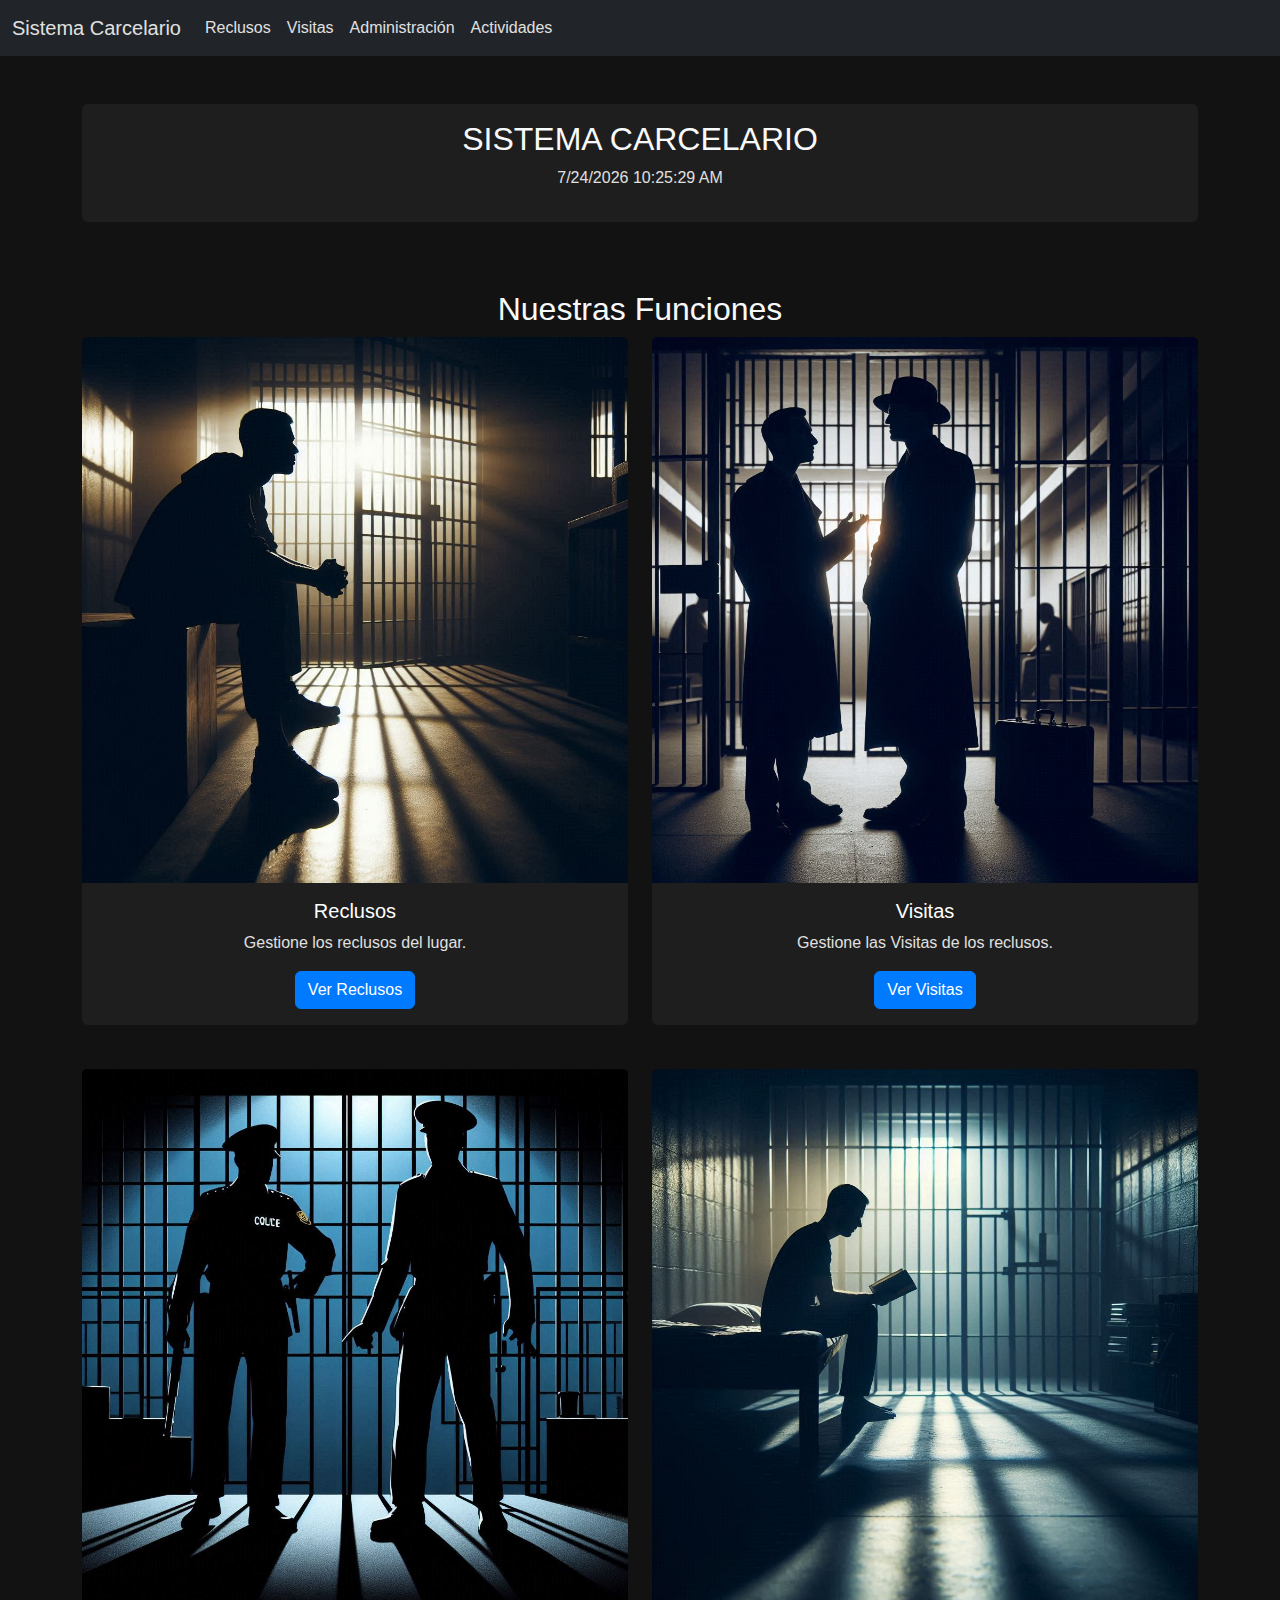
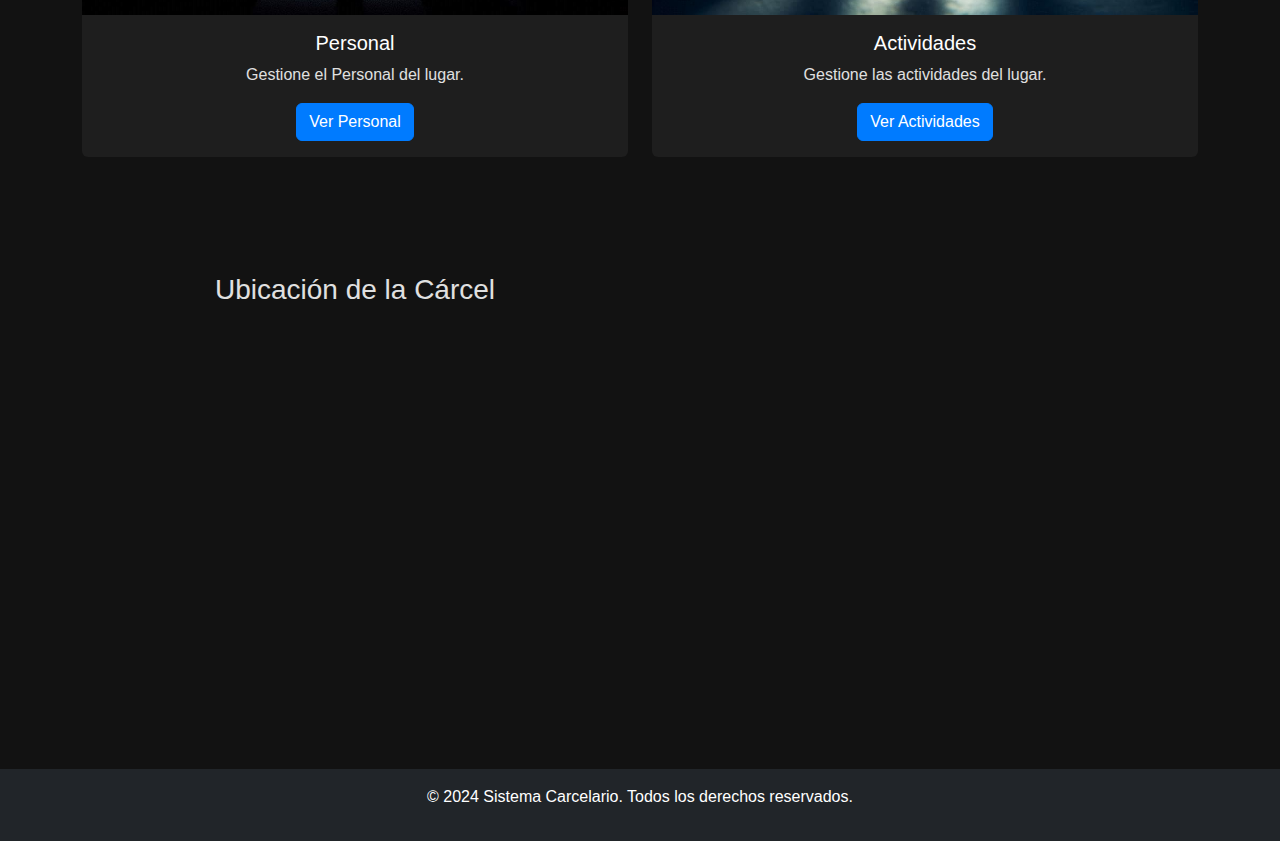
<file: index.html>
<!DOCTYPE html>
<html lang="es">
<head>
    <meta charset="UTF-8">
    <meta name="viewport" content="width=device-width, initial-scale=1.0">
    <title>Sistema Carcelario - Inicio</title>
    <link href="https://cdn.jsdelivr.net/npm/bootstrap@5.3.0-alpha1/dist/css/bootstrap.min.css" rel="stylesheet">
    <link rel="stylesheet" href="CSS/styles.css"> 
</head>
<body>
    <!-- Navbar -->
    <nav class="navbar navbar-expand-lg navbar-dark bg-dark">
        <div class="container-fluid">
            <a class="navbar-brand" href="index.html">Sistema Carcelario</a>
            <button class="navbar-toggler" type="button" data-bs-toggle="collapse" data-bs-target="#navbarNav">
                <span class="navbar-toggler-icon"></span>
            </button>
            <div class="collapse navbar-collapse" id="navbarNav">
                <ul class="navbar-nav">
                    <li class="nav-item"><a class="nav-link" href="reclusos.html">Reclusos</a></li>
                    <li class="nav-item"><a class="nav-link" href="visitas.html">Visitas</a></li>
                    <li class="nav-item"><a class="nav-link" href="administracion.html">Administración</a></li>
                    <li class="nav-item"><a class="nav-link" href="actividades.html">Actividades</a></li>
                </ul>
            </div>
        </div>
    </nav>

    <!-- Card con nombre de la cárcel, día y hora -->
    <div class="container mt-5">
        <div class="card text-center bg-image-card">
            <div class="card-body">
                <h2 id="prison-name">SISTEMA CARCELARIO</h2>
                <p id="date-time"></p> 
            </div>
        </div>
    </div>

    <!-- Sección de botones en cards -->
    <section id="productos" class="py-5">
        <div class="container">
            <h2 class="text-center">Nuestras Funciones</h2>
            <div class="row">
                <div class="col-md-6">
                    <div class="card">
                        <img src="CSS/img/img1.jpeg" class="card-img-top" alt="Reclusos">
                        <div class="card-body text-center">
                            <h5 class="card-title">Reclusos</h5>
                            <p class="card-text">Gestione los reclusos del lugar.</p>
                            <a href="reclusos.html" class="btn btn-primary">Ver Reclusos</a>
                        </div>
                    </div>
                </div>
    
                <div class="col-md-6">
                    <div class="card">
                        <img src="CSS/img/img2.jpeg" class="card-img-top" alt="Visitas">
                        <div class="card-body text-center">
                            <h5 class="card-title">Visitas</h5>
                            <p class="card-text">Gestione las Visitas de los reclusos.</p>
                            <a href="visitas.html" class="btn btn-primary">Ver Visitas</a>
                        </div>
                    </div>
                </div>
            </div>
            <div class="row mt-4">
                <div class="col-md-6">
                    <div class="card">
                        <img src="CSS/img/img3.jpeg" class="card-img-top" alt="Personal">
                        <div class="card-body text-center">
                            <h5 class="card-title">Personal</h5>
                            <p class="card-text">Gestione el Personal del lugar.</p>
                            <a href="administracion.html" class="btn btn-primary">Ver Personal</a>
                        </div>
                    </div>
                </div>

                <div class="col-md-6">
                    <div class="card">
                        <img src="CSS/img/img4.jpeg" class="card-img-top" alt="Actividades">
                        <div class="card-body text-center">
                            <h5 class="card-title">Actividades</h5>
                            <p class="card-text">Gestione las actividades del lugar.</p>
                            <a href="actividades.html" class="btn btn-primary">Ver Actividades</a>
                        </div>
                    </div>
                </div>
            </div>
        </div>
    </section>

    <!-- Sección de ubicación con mapa central -->
    <div class="container my-5">
        <div class="row">
            <div class="col-md-6 text-center">
                <h3>Ubicación de la Cárcel</h3>
                <div class="map-responsive">
                    <iframe src="https://maps.google.com/maps?q=bogota%20carcel&t=&z=13&ie=UTF8&iwloc=&output=embed" width="100%" height="400" frameborder="0" style="border:0" allowfullscreen=""></iframe>
                </div>
            </div>
        </div>
    </div>

    <!-- Footer -->
    <footer class="bg-dark text-white text-center py-3">
        <p>&copy; 2024 Sistema Carcelario. Todos los derechos reservados.</p>
    </footer>

    <script src="https://cdn.jsdelivr.net/npm/bootstrap@5.3.0-alpha1/dist/js/bootstrap.bundle.min.js"></script>
    <script src="JS/index.js"></script> 
</body>
</html>
</file>
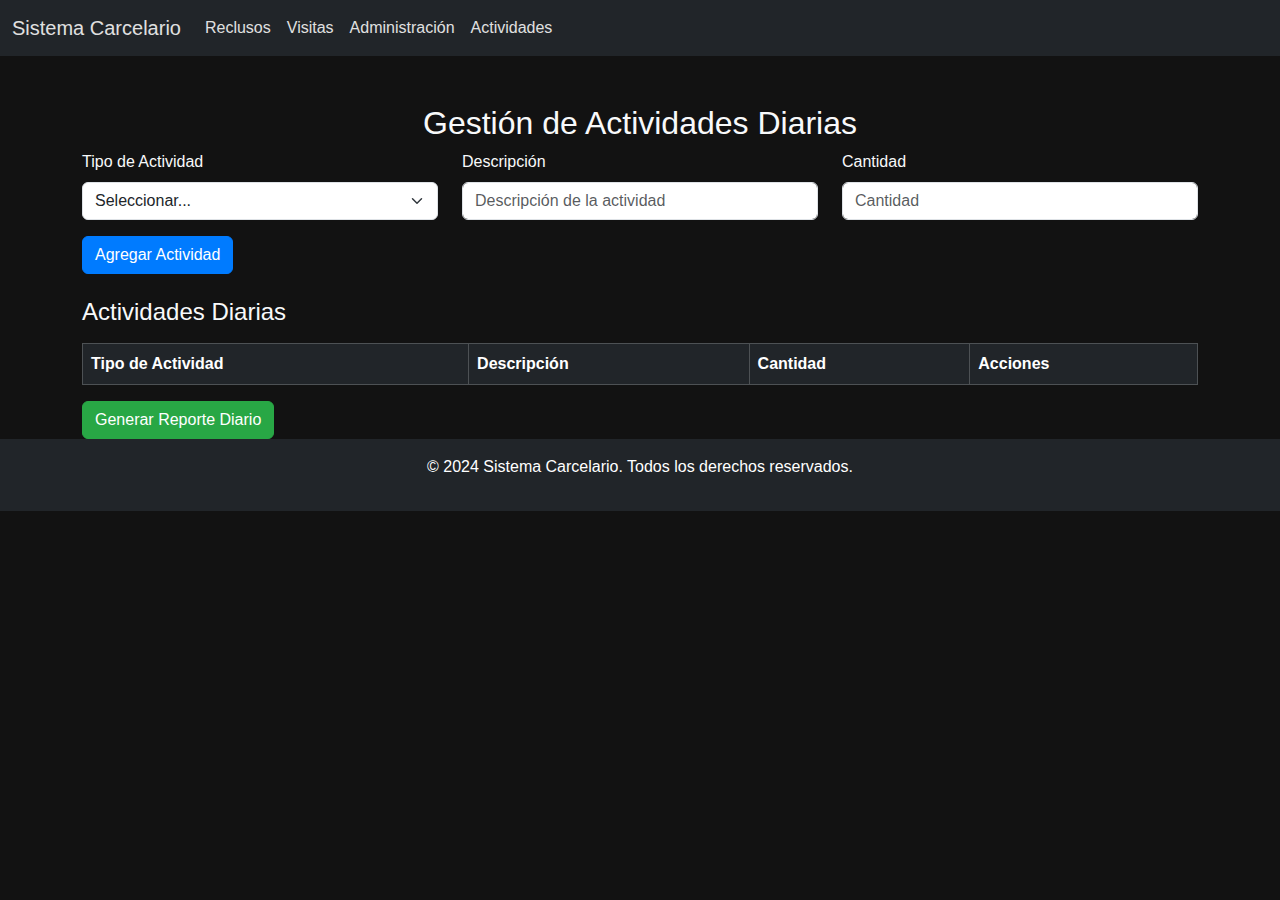
<file: actividades.html>
<!DOCTYPE html>
<html lang="es">
<head>
    <meta charset="UTF-8">
    <meta name="viewport" content="width=device-width, initial-scale=1.0">
    <title>Gestión de Actividades</title>
    <link href="https://cdn.jsdelivr.net/npm/bootstrap@5.3.0-alpha1/dist/css/bootstrap.min.css" rel="stylesheet">
    <link rel="stylesheet" href="CSS/styles.css"> 
</head>
<body>
    <!-- Navbar -->
    <nav class="navbar navbar-expand-lg navbar-dark bg-dark">
        <div class="container-fluid">
            <a class="navbar-brand" href="index.html">Sistema Carcelario</a>
            <button class="navbar-toggler" type="button" data-bs-toggle="collapse" data-bs-target="#navbarNav">
                <span class="navbar-toggler-icon"></span>
            </button>
            <div class="collapse navbar-collapse" id="navbarNav">
                <ul class="navbar-nav">
                    <li class="nav-item"><a class="nav-link" href="reclusos.html">Reclusos</a></li>
                    <li class="nav-item"><a class="nav-link" href="visitas.html">Visitas</a></li>
                    <li class="nav-item"><a class="nav-link" href="administracion.html">Administración</a></li>
                    <li class="nav-item"><a class="nav-link" href="actividades.html">Actividades</a></li>
                </ul>
            </div>
        </div>
    </nav>
    
    <div class="container mt-5">
        <h2 class="text-center">Gestión de Actividades Diarias</h2>

        <!-- Formulario para agregar actividades -->
        <form id="formActividades" class="mb-4">
            <div class="row">
                <div class="col-md-4 mb-3">
                    <label for="tipoActividad" class="form-label">Tipo de Actividad</label>
                    <select id="tipoActividad" class="form-select" required>
                        <option value="">Seleccionar...</option>
                        <option value="Visitas">Visitas</option>
                        <option value="Evento">Evento</option>
                        <option value="Actividad Recreativa">Actividad Recreativa</option>
                    </select>
                </div>
                <div class="col-md-4 mb-3">
                    <label for="descripcionActividad" class="form-label">Descripción</label>
                    <input type="text" id="descripcionActividad" class="form-control" placeholder="Descripción de la actividad" required>
                </div>
                <div class="col-md-4 mb-3">
                    <label for="cantidad" class="form-label">Cantidad</label>
                    <input type="number" id="cantidad" class="form-control" placeholder="Cantidad" required>
                </div>
            </div>
            <button type="submit" class="btn btn-primary">Agregar Actividad</button>
        </form>

        <!-- Tabla de actividades -->
        <h4 class="mb-3">Actividades Diarias</h4>
        <table class="table table-bordered table-striped table-dark">
            <thead>
                <tr>
                    <th>Tipo de Actividad</th>
                    <th>Descripción</th>
                    <th>Cantidad</th>
                    <th>Acciones</th>
                </tr>
            </thead>
            <tbody id="tablaActividades">
                <!-- Aquí se agregarán las actividades dinámicamente -->
            </tbody>
        </table>

        <!-- Botón para generar reporte -->
        <button class="btn btn-success" onclick="generarReporte()">Generar Reporte Diario</button>

        <!-- Modal para mostrar el reporte -->
        <div class="modal fade" id="reporteModal" tabindex="-1" aria-labelledby="reporteModalLabel" aria-hidden="true">
            <div class="modal-dialog">
                <div class="modal-content">
                    <div class="modal-header">
                        <h5 class="modal-title" id="reporteModalLabel">Reporte Diario de Actividades</h5>
                        <button type="button" class="btn-close" data-bs-dismiss="modal" aria-label="Close"></button>
                    </div>
                    <div class="modal-body" id="reporteContenido">
                        <!-- Aquí se mostrará el reporte -->
                    </div>
                    <div class="modal-footer">
                        <button type="button" class="btn btn-secondary" data-bs-dismiss="modal">Cerrar</button>
                    </div>
                </div>
            </div>
        </div>
    </div>

    <!-- Footer -->
    <footer class="bg-dark text-white text-center py-3">
        <p>&copy; 2024 Sistema Carcelario. Todos los derechos reservados.</p>
    </footer>

    <script src="https://cdn.jsdelivr.net/npm/bootstrap@5.3.0-alpha3/dist/js/bootstrap.bundle.min.js"></script>
    <script src="JS/actividades.js"></script>
</body>
</html>
</file>
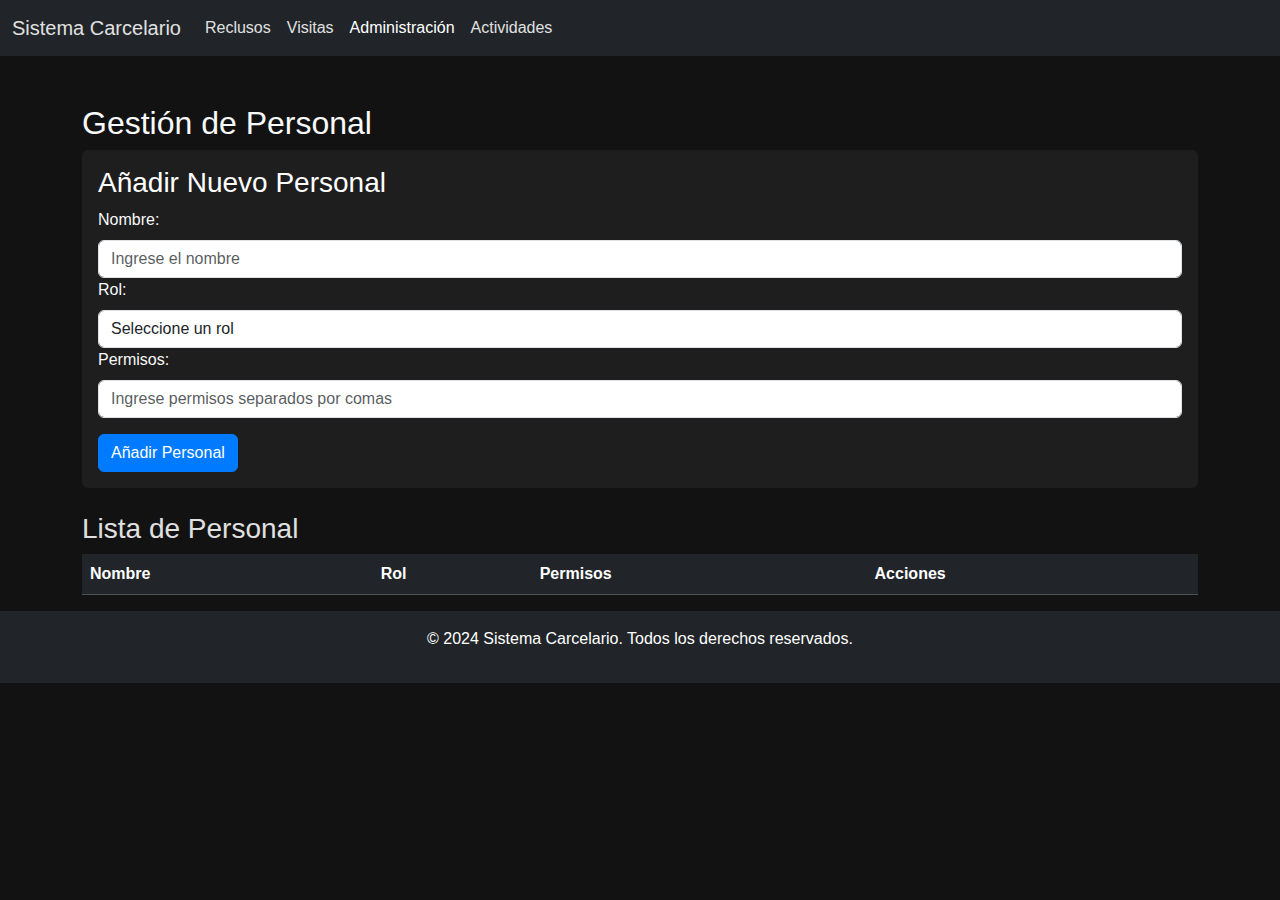
<file: administracion.html>
<!DOCTYPE html>
<html lang="es">

<head>
    <meta charset="UTF-8">
    <meta name="viewport" content="width=device-width, initial-scale=1.0">
    <title>Administración de Personal</title>
    <link href="https://cdn.jsdelivr.net/npm/bootstrap@5.3.0-alpha1/dist/css/bootstrap.min.css" rel="stylesheet">
    <link rel="stylesheet" href="CSS/styles.css">
</head>

<body>
    <!-- Navbar -->
    <nav class="navbar navbar-expand-lg navbar-dark bg-dark">
        <div class="container-fluid">
            <a class="navbar-brand" href="index.html">Sistema Carcelario</a>
            <button class="navbar-toggler" type="button" data-bs-toggle="collapse" data-bs-target="#navbarNav">
                <span class="navbar-toggler-icon"></span>
            </button>
            <div class="collapse navbar-collapse" id="navbarNav">
                <ul class="navbar-nav">
                    <li class="nav-item"><a class="nav-link" href="reclusos.html">Reclusos</a></li>
                    <li class="nav-item"><a class="nav-link" href="visitas.html">Visitas</a></li>
                    <li class="nav-item"><a class="nav-link active" href="administracion.html">Administración</a></li>
                    <li class="nav-item"><a class="nav-link" href="actividades.html">Actividades</a></li>
                </ul>
            </div>
        </div>
    </nav>

    <div class="container mt-5">
        <h2>Gestión de Personal</h2>
        <div class="card">
            <div class="card-body">
                <h3 class="card-title">Añadir Nuevo Personal</h3>
                <form id="form-personal" class="form-administracion">
                    <div class="form-group">
                        <label for="nombre" class="form-label">Nombre:</label>
                        <input type="text" class="form-control" id="nombre" required placeholder="Ingrese el nombre">
                    </div>
                    <div class="form-group">
                        <label for="rol" class="form-label">Rol:</label>
                        <select class="form-control" id="rol" required>
                            <option value="">Seleccione un rol</option>
                            <option value="guardia">Guardia</option>
                            <option value="medico">Médico</option>
                            <option value="psicologo">Psicólogo</option>
                            <option value="administrador">Administrador</option>
                        </select>
                    </div>
                    <div class="form-group">
                        <label for="permisos" class="form-label">Permisos:</label>
                        <input type="text" class="form-control" id="permisos" placeholder="Ingrese permisos separados por comas">
                    </div>
                    <button type="submit" class="btn btn-primary mt-3">Añadir Personal</button>
                </form>
            </div>
        </div>

        <h3 class="mt-4">Lista de Personal</h3>
        <div class="table-responsive">
            <table class="table table-dark table-striped table-administracion">
                <thead>
                    <tr>
                        <th>Nombre</th>
                        <th>Rol</th>
                        <th>Permisos</th>
                        <th>Acciones</th>
                    </tr>
                </thead>
                <tbody id="personal-list">
                    <!-- Aquí se añadirán los datos del personal -->
                </tbody>
            </table>
        </div>
    </div>

    <!-- Footer -->
    <footer class="bg-dark text-white text-center py-3 footer">
        <p>&copy; 2024 Sistema Carcelario. Todos los derechos reservados.</p>
    </footer>

    <script src="JS/administracion.js"></script>
    <script src="https://code.jquery.com/jquery-3.5.1.slim.min.js"></script>
    <script src="https://cdn.jsdelivr.net/npm/@popperjs/core@2.9.3/dist/umd/popper.min.js"></script>
    <script src="https://stackpath.bootstrapcdn.com/bootstrap/4.5.2/js/bootstrap.min.js"></script>
</body>

</html>
</file>
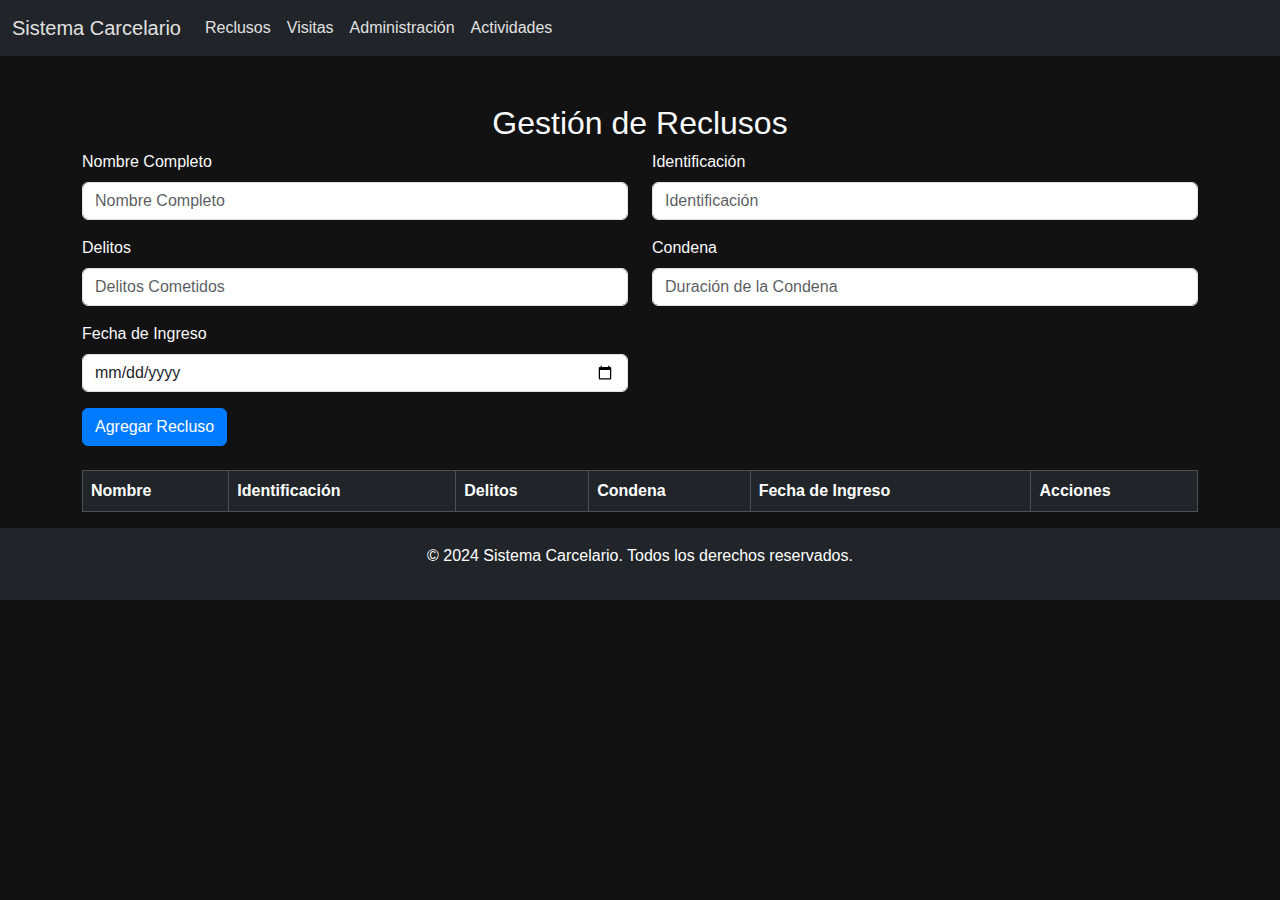
<file: reclusos.html>
<!DOCTYPE html>
<html lang="es">
<head>
    <meta charset="UTF-8">
    <meta name="viewport" content="width=device-width, initial-scale=1.0">
    <title>Gestión de Reclusos</title>
    <link href="https://cdn.jsdelivr.net/npm/bootstrap@5.3.0-alpha1/dist/css/bootstrap.min.css" rel="stylesheet">
    <link rel="stylesheet" href="CSS/styles.css"> 
</head>
<body>
    <!-- Navbar -->
    <nav class="navbar navbar-expand-lg navbar-dark bg-dark">
        <div class="container-fluid">
            <a class="navbar-brand" href="index.html">Sistema Carcelario</a>
            <button class="navbar-toggler" type="button" data-bs-toggle="collapse" data-bs-target="#navbarNav">
                <span class="navbar-toggler-icon"></span>
            </button>
            <div class="collapse navbar-collapse" id="navbarNav">
                <ul class="navbar-nav">
                    <li class="nav-item"><a class="nav-link" href="reclusos.html">Reclusos</a></li>
                    <li class="nav-item"><a class="nav-link" href="visitas.html">Visitas</a></li>
                    <li class="nav-item"><a class="nav-link" href="administracion.html">Administración</a></li>
                    <li class="nav-item"><a class="nav-link" href="actividades.html">Actividades</a></li>
                </ul>
            </div>
        </div>
    </nav>

    <!-- Formulario de Gestión de Reclusos -->
    <div class="container mt-5">
        <h2 class="text-center">Gestión de Reclusos</h2>
        <form id="form-reclusos" class="mb-4">
            <div class="row mb-3">
                <div class="col-md-6">
                    <label for="nombre" class="form-label">Nombre Completo</label>
                    <input type="text" class="form-control" id="nombre" placeholder="Nombre Completo" required>
                </div>
                <div class="col-md-6">
                    <label for="identificacion" class="form-label">Identificación</label>
                    <input type="text" class="form-control" id="identificacion" placeholder="Identificación" required>
                </div>
            </div>
            <div class="row mb-3">
                <div class="col-md-6">
                    <label for="delitos" class="form-label">Delitos</label>
                    <input type="text" class="form-control" id="delitos" placeholder="Delitos Cometidos" required>
                </div>
                <div class="col-md-6">
                    <label for="condena" class="form-label">Condena</label>
                    <input type="text" class="form-control" id="condena" placeholder="Duración de la Condena" required>
                </div>
            </div>
            <div class="row mb-3">
                <div class="col-md-6">
                    <label for="fecha-ingreso" class="form-label">Fecha de Ingreso</label>
                    <input type="date" class="form-control" id="fecha-ingreso" required>
                </div>
            </div>
            <button type="submit" class="btn btn-primary">Agregar Recluso</button>
        </form>

        <!-- Tabla de Reclusos -->
        <table class="table table-bordered table-striped table-dark" id="tabla-reclusos">
            <thead>
                <tr>
                    <th>Nombre</th>
                    <th>Identificación</th>
                    <th>Delitos</th>
                    <th>Condena</th>
                    <th>Fecha de Ingreso</th>
                    <th>Acciones</th>
                </tr>
            </thead>
            <tbody>
                <!-- Aquí se añadirán dinámicamente los registros -->
            </tbody>
        </table>
    </div>

    <!-- Footer -->
    <footer class="bg-dark text-white text-center py-3">
        <p>&copy; 2024 Sistema Carcelario. Todos los derechos reservados.</p>
    </footer>

    <script src="https://cdn.jsdelivr.net/npm/bootstrap@5.3.0-alpha1/dist/js/bootstrap.bundle.min.js"></script>
    <script src="JS/reclusos.js"></script> 
</body>
</html>
</file>
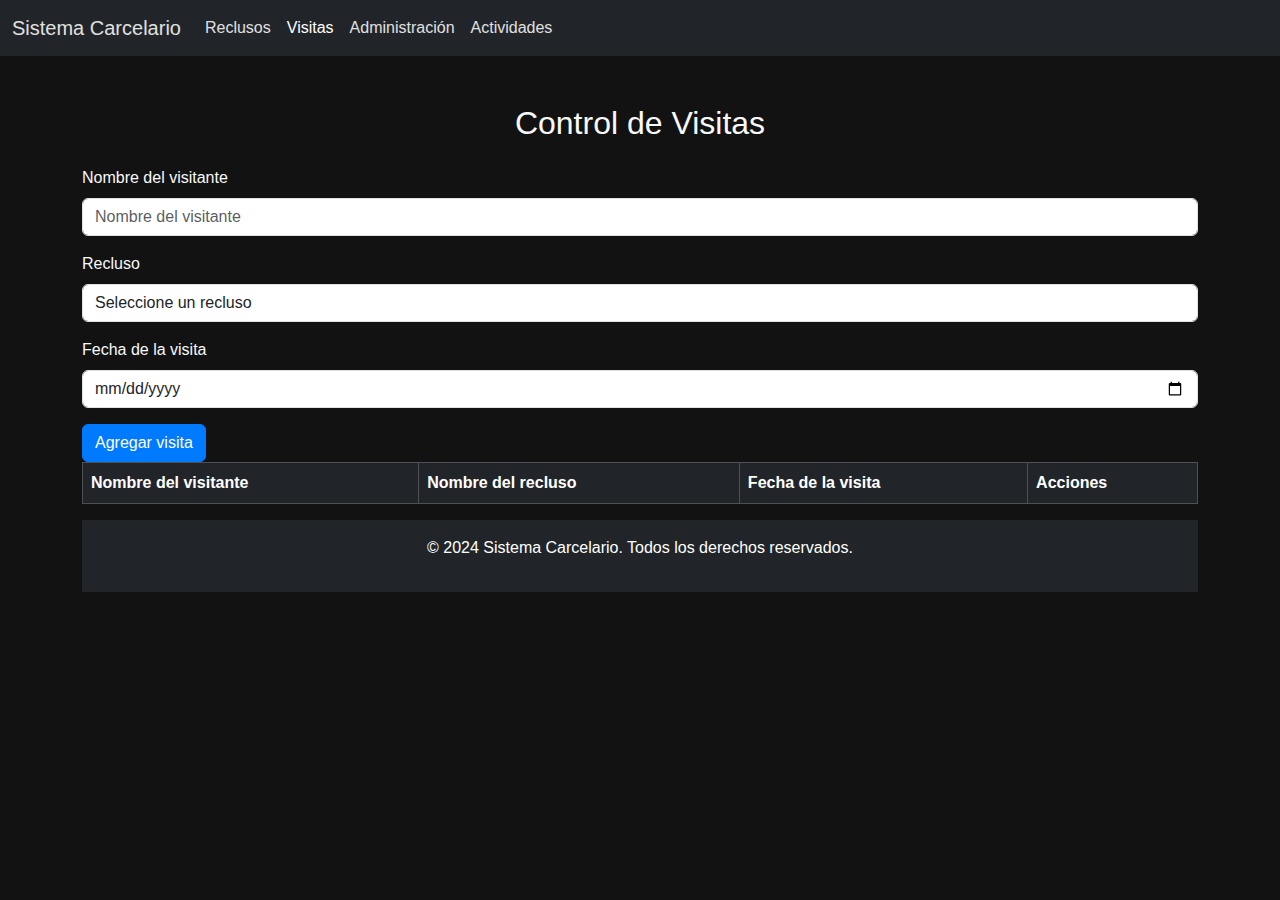
<file: visitas.html>
<!DOCTYPE html>
<html lang="es">
<head>
    <meta charset="UTF-8">
    <meta name="viewport" content="width=device-width, initial-scale=1.0">
    <title>Control de Visitas</title>
    <link href="https://cdn.jsdelivr.net/npm/bootstrap@5.3.0-alpha1/dist/css/bootstrap.min.css" rel="stylesheet">
    <link rel="stylesheet" href="CSS/styles.css">
</head>
<body>
    <!-- Navbar -->
    <nav class="navbar navbar-expand-lg navbar-dark bg-dark">
        <div class="container-fluid">
            <a class="navbar-brand" href="index.html">Sistema Carcelario</a>
            <button class="navbar-toggler" type="button" data-bs-toggle="collapse" data-bs-target="#navbarNav">
                <span class="navbar-toggler-icon"></span>
            </button>
            <div class="collapse navbar-collapse" id="navbarNav">
                <ul class="navbar-nav">
                    <li class="nav-item"><a class="nav-link" href="reclusos.html">Reclusos</a></li>
                    <li class="nav-item"><a class="nav-link active" href="visitas.html">Visitas</a></li>
                    <li class="nav-item"><a class="nav-link" href="administracion.html">Administración</a></li>
                    <li class="nav-item"><a class="nav-link" href="actividades.html">Actividades</a></li>
                </ul>
            </div>
        </div>
    </nav>

    <!-- Control de Visitas -->
    <div class="container mt-5">
        <h2 class="text-center mb-4">Control de Visitas</h2>

        <!-- Formulario para Registrar Visita -->
        <form id="form-visitas">
            <div class="mb-3">
                <label for="nombre-visitante" class="form-label">Nombre del visitante</label>
                <input type="text" class="form-control" id="nombre-visitante" placeholder="Nombre del visitante" required>
            </div>
            <div class="mb-3">
                <label for="nombre-recluso" class="form-label">Recluso</label>
                <select class="form-control" id="nombre-recluso" required>
                    <option value="">Seleccione un recluso</option>
                    <!-- Opciones se llenarán dinámicamente -->
                </select>
            </div>
            <div class="mb-3">
                <label for="fecha-visita" class="form-label">Fecha de la visita</label>
                <input type="date" class="form-control" id="fecha-visita" required>
            </div>
            <button type="submit" class="btn btn-primary">Agregar visita</button>
        </form>
        
        <table id="tabla-visitas" class="table table-bordered table-striped table-dark">
            <thead>
                <tr>
                    <th>Nombre del visitante</th>
                    <th>Nombre del recluso</th>
                    <th>Fecha de la visita</th>
                    <th>Acciones</th>
                </tr>
            </thead>
            <tbody>
                <!-- Filas de visitas se llenarán dinámicamente -->
            </tbody>
        </table>        

    <!-- Footer -->
    <footer class="bg-dark text-white text-center py-3">
        <p>&copy; 2024 Sistema Carcelario. Todos los derechos reservados.</p>
    </footer>

    <script src="https://cdn.jsdelivr.net/npm/bootstrap@5.3.0-alpha1/dist/js/bootstrap.bundle.min.js"></script>
    <script src="JS/visitas.js"></script>
</body>
</html>
</file>
<file: CSS/styles.css>
/* Estilo general dark mode */
body {
    background-color: #121212;
    color: #e0e0e0;
    font-family: Arial, sans-serif;
}

h2, h4, .form-label {
    color: #f8f9fa;
}

.navbar {
    background-color: #1f1f1f;
}

.navbar-brand, .nav-link {
    color: #e0e0e0;
}

.nav-link.active {
    color: #ffc107;
}

.footer {
    background-color: #1f1f1f;
    color: #e0e0e0;
    padding: 10px 0;
    text-align: center;
    bottom: 0;
    width: 100%;
    margin-top: auto;
}

.card {
    background-color: #1e1e1e;
    border: none;
    color: #e0e0e0;
    margin-bottom: 20px;
}

.card-title {
    color: white;
}

/* Estilos específicos para la página de actividades */

/* Alinear el formulario en pantallas más grandes */
#formActividades .row {
    display: flex;
    justify-content: space-between;
}

#formActividades .col-md-4 {
    margin-bottom: 10px;
}

/* Color y estilo de la tabla */
.table-striped {
    background-color: #1e1e1e;
}

.table-striped thead {
    background-color: #333;
    color: #f8f9fa;
}

.table-striped tbody tr {
    color: #f8f9fa;
}

.table-striped tbody tr:nth-child(odd) {
    background-color: #2a2a2a;
}

.table-striped tbody tr:nth-child(even) {
    background-color: #333;
}

.table-striped tbody tr:hover {
    background-color: #444;
}

/* Estilo de los botones */
.btn-primary {
    background-color: #007bff;
    border-color: #007bff;
}

.btn-success {
    background-color: #28a745;
    border-color: #28a745;
}

.btn-close {
    background-color: #f8f9fa;
}

/* Estilos del modal */
.modal-content {
    background-color: #1f1f1f;
    color: #e0e0e0;
}

.modal-header {
    border-bottom: 1px solid #444;
}

.modal-footer {
    border-top: 1px solid #444;
}

/* Mejoras para pantallas pequeñas */
@media (max-width: 768px) {
    #formActividades .row {
        display: block;
    }

    .table-responsive {
        overflow-x: auto;
    }
}
</file>
